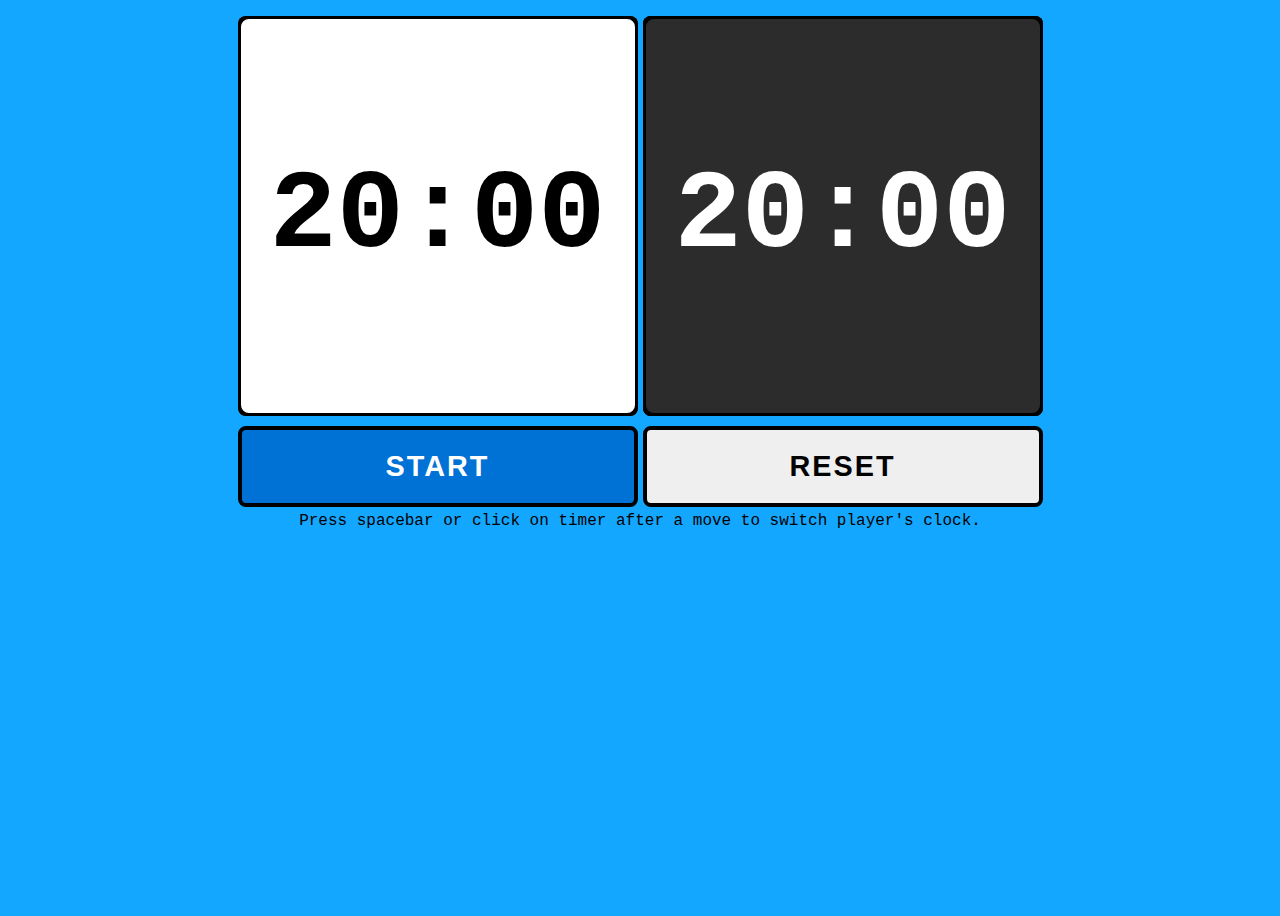
<file: index.html>
<!DOCTYPE html>
<html lang="en">

  <head>

    <meta charset="utf-8">
    <meta name="viewport" content="width=device-width, height=device-height, initial-scale=1.0">
    <link rel="stylesheet" href="style.css">
    <title>chess clock</title>

  </head>

  <body>

    <main>
    
      <div class="player">
      
        <div class="player__tile player-1" id="player-1">
          <div class="player__digits">
            <span id="min1">20</span>:<span id="sec1">00</span>
          </div>
        </div>
        
        <div class="player__tile player-2" id="player-2">
          <div class="player__digits">
            <span id="min2">20</span>:<span id="sec2">00</span>
          </div>
        </div>
        
      </div>
      
      <div class="timer__buttons">
        <button class="timer__start-bttn bttn" type="button">START</button>
        <button class="timer__reset-bttn bttn" type="button">RESET</button>
      </div>

    </main>

    <footer>

      <p>Press spacebar or click on timer after a move to switch player's clock.</p>

    </footer>

    <script src="./script.js"></script>

  </body>

</html>
</file>
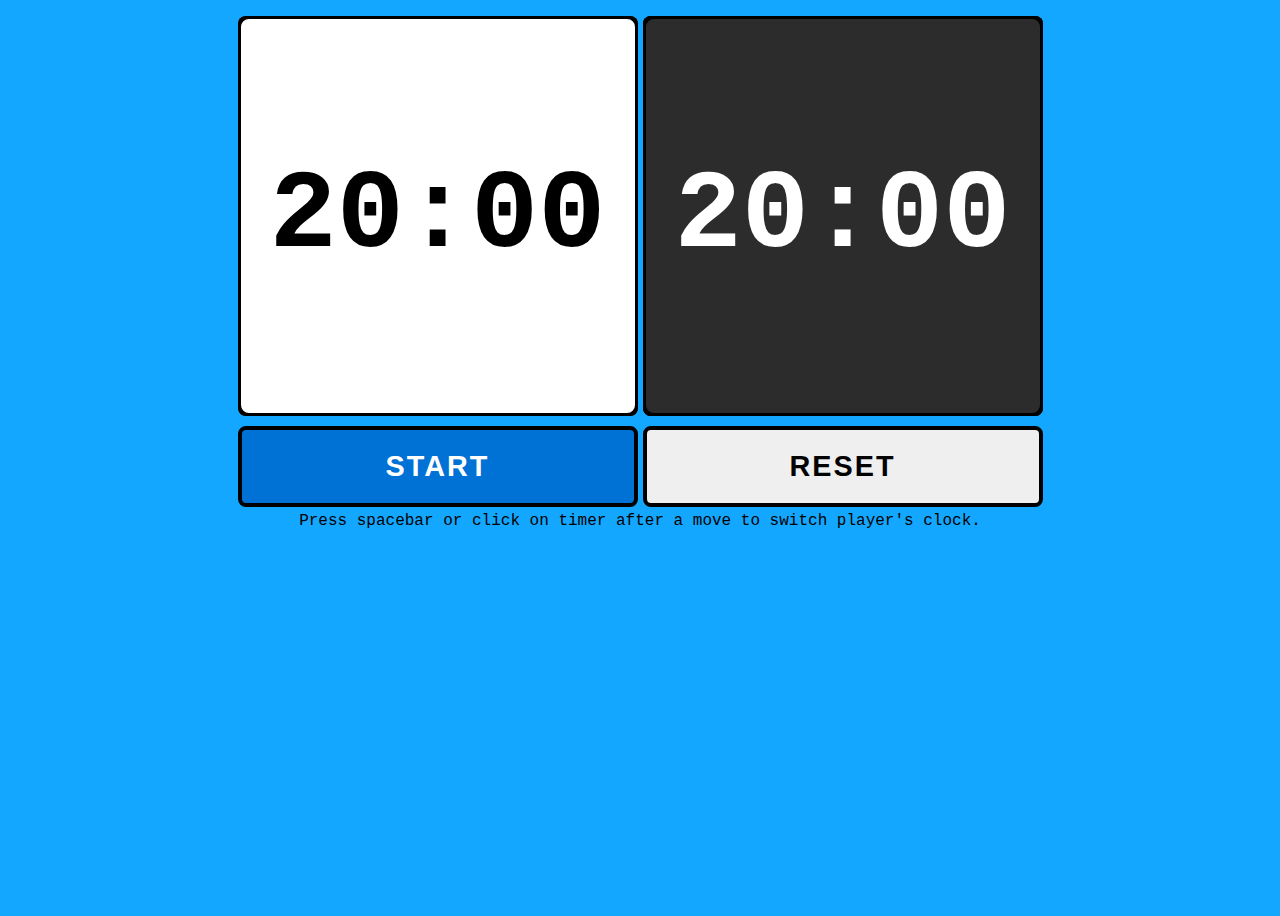
<file: TEST_MAMA.html>
<!DOCTYPE html>
<html lang="en">

  <head>

    <meta charset="utf-8">
    <meta name="viewport" content="width=device-width, height=device-height, initial-scale=1.0">
    <link rel="stylesheet" href="style.css">
    <title>chess clock</title>

  </head>

  <body>

    <main>
    
      <div class="player">
      
        <div class="player__tile player-1">
          <div class="player__digits">
            <span id="min1">20</span>:<span id="sec1">00</span>
          </div>
        </div>
        
        <div class="player__tile player-2">
          <div class="player__digits">
            <span id="min2">20</span>:<span id="sec2">00</span>
          </div>
        </div>
        
      </div>
      
      <div class="timer__buttons">
        <button class="timer__start-bttn bttn" type="button">START</button>
        <button class="timer__reset-bttn bttn" type="button">RESET</button>
      </div>

    </main>

    <footer>

      <p>Press spacebar or click on timer after a move to switch player's clock.</p>

    </footer>

    <script src="./script.js"></script>

  </body>

</html>
</file>
<file: style.css>
* {
    margin: 0;
    padding: 0;
    box-sizing: border-box;
}

html,
body {
    width: 100%;
    height: 100%;
    background-color: #14A7FF;
}

body {
    font-size: 100%;
    font-family: monospace, monospace;
}

main {
    width: 100%;
    padding: 0 10px;
    box-sizing: border-box;
}

.player {
    margin: 1em 0 5px 0;
    display: flex;
    flex-direction: column;
}

.player__tile {
    width: 100%;
    height: 300px;
    display: flex;
    margin: 0 auto;
    color: #000000;
    max-width: 400px;
    border-radius: 8px;
    align-items: center;
    justify-content: center;
    background-color: #FFFFFF;
    box-shadow: inset 3px 3px 0 #000, 
                inset -3px 3px 0 black, 
                inset -3px -3px 0 black, 
                inset 3px -3px 0 black;
}

.player-2 {
    color: #FFFFFF;
    margin-top: 5px;
    background-color: #2D2C2C;
}

.player__digits {
    font-size: 6rem;
    font-weight: bold;
}

.timer__buttons {
    margin-bottom: 1em;
}

.timer__start-bttn, 
.timer__reset-bttn {
    width: 100%;
    display: block;
    color: #020202;
    min-height: 50px;
    max-width: 400px;
    font-size: 1.5rem;
    font-weight: bold;
    border-radius: 8px;
    letter-spacing: 2px;
    margin: 0 auto 5px auto;
    border: 4px solid #000000;
}

.timer__start-bttn {
    color: #FFFFFF;
    background-color: #0071D5;
}

.timer__start-bttn:hover {
    color: #000000;
    background-color: #FFFFFF;
}

.timer__reset-bttn:hover {
    color: #FFFFFF;
    background-color: #0071D5;
}

footer p {
    text-align: center;
}

/* Media queries for mobile first develoment. */
/* Media queries for landscape mode on mobile devices */
@media only screen and (orientation: landscape) and (max-width: 850px) {
    .player {
        max-width: 610px;
        flex-direction: row;
        margin: 5px auto 0 auto;
    }
    .player__tile {
        max-width: 300px;
        max-height: 250px;
        margin: 0 3px 5px 3px;
    }
    .player__digits {
        font-size: 5rem;
    }
    .timer__buttons {
        display: flex;
        margin: 0 auto;
        max-width: 610px;
    }
    .timer__start-bttn, 
    .timer__reset-bttn {
        display: block;
        max-width: 300px;
        margin: 0 3px 5px 3px;
    }
}

/* Media queries for portrait mode */
@media only screen and (orientation: portrait) and (min-width: 400px) {
    .player__tile {
        height: 400px;
    }
    .player__digits {
        font-size: 6rem;
    }
}

/* Screen wider than 850px wide will use these settings. */
@media only screen and (min-width: 850px) {
    .player {
        margin: 1em auto 10px auto;
        max-width: 810px;
        flex-direction: row;
    }
    .player__tile {
        height: 400px;
    }
    .player-2 {
        margin-top: 0;
    }
    .player__digits {
        font-size: 7rem;
    }
    .timer__buttons {
        display: flex;
        margin: 0 auto;
        max-width: 810px;
    }
    .timer__start-bttn, 
    .timer__reset-bttn {
        padding: .7em;
        font-size: 1.8rem;
    }
}
</file>
